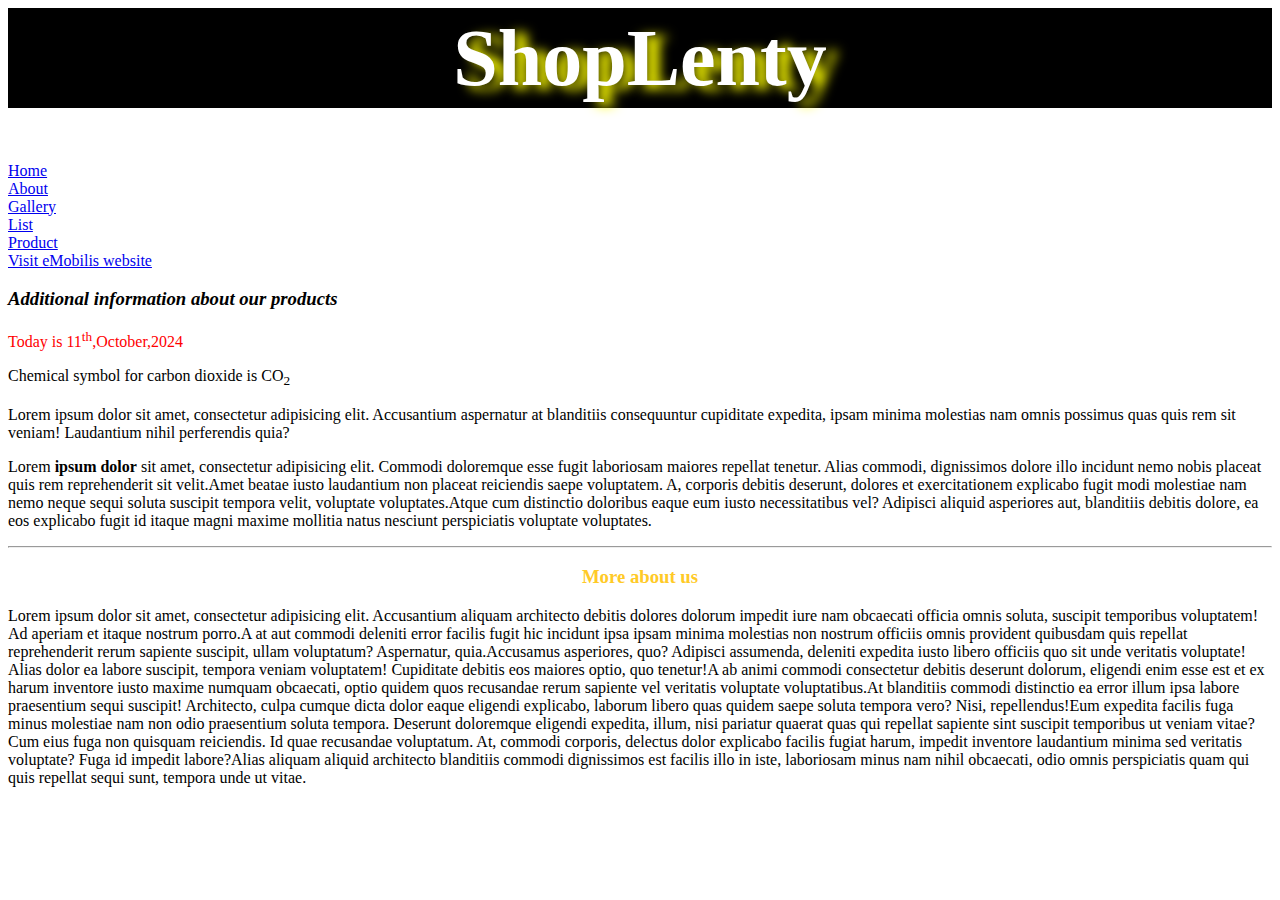
<file: index.html>
<!doctype html>
<html lang="en">
<head>
    <meta charset="UTF-8">
    <meta name="viewport"
          content="width=device-width, user-scalable=no, initial-scale=1.0, maximum-scale=1.0, minimum-scale=1.0">
    <meta http-equiv="X-UA-Compatible" content="ie=edge">
    <title>Homepage</title>
    <link rel="stylesheet" href="css/main.css">
    <link rel="icon" href="assets/home.png">
</head>
<body>

<h1>ShopLenty</h1>
<a href="index.html">Home</a> <br>
<a href="about.html">About</a> <br>
<a href="gallery.html" target="_blank">Gallery</a> <br>
<a href="list.html">List</a> <br>
<a href="product.html" target="_self">Product</a> <br>

<a href="https://www.emobilis.ac.ke/">Visit eMobilis website</a>

<h3><i>Additional information about our products</i></h3>

<p style="color: red">Today is 11<sup>th</sup>,October,2024</p>
<p>Chemical symbol for carbon dioxide is CO<sub>2</sub></p>
<p>Lorem ipsum dolor sit amet, consectetur adipisicing elit. Accusantium aspernatur at blanditiis consequuntur cupiditate expedita, ipsam minima molestias nam omnis possimus quas quis rem sit veniam! Laudantium nihil perferendis quia?</p>

<p><span>Lorem <b>ipsum dolor</b> sit amet, consectetur adipisicing elit. Commodi doloremque esse fugit laboriosam maiores repellat tenetur. Alias commodi, dignissimos dolore illo incidunt nemo nobis placeat quis rem reprehenderit sit velit.</span><span>Amet beatae iusto laudantium non placeat reiciendis saepe voluptatem. A, corporis debitis deserunt, dolores et exercitationem explicabo fugit modi molestiae nam nemo neque sequi soluta suscipit tempora velit, voluptate voluptates.</span><span>Atque cum distinctio doloribus eaque eum iusto necessitatibus vel? Adipisci aliquid asperiores aut, blanditiis debitis dolore, ea eos explicabo fugit id itaque magni maxime mollitia natus nesciunt perspiciatis voluptate voluptates.</span></p>
<hr>
<h3 style="color: #ffca27;text-align:center">More about us</h3>
<p><span>Lorem ipsum dolor sit amet, consectetur adipisicing elit. Accusantium aliquam architecto debitis dolores dolorum impedit iure nam obcaecati officia omnis soluta, suscipit temporibus voluptatem! Ad aperiam et itaque nostrum porro.</span><span>A at aut commodi deleniti error facilis fugit hic incidunt ipsa ipsam minima molestias non nostrum officiis omnis provident quibusdam quis repellat reprehenderit rerum sapiente suscipit, ullam voluptatum? Aspernatur, quia.</span><span>Accusamus asperiores, quo? Adipisci assumenda, deleniti expedita iusto libero officiis quo sit unde veritatis voluptate! Alias dolor ea labore suscipit, tempora veniam voluptatem! Cupiditate debitis eos maiores optio, quo tenetur!</span><span>A ab animi commodi consectetur debitis deserunt dolorum, eligendi enim esse est et ex harum inventore iusto maxime numquam obcaecati, optio quidem quos recusandae rerum sapiente vel veritatis voluptate voluptatibus.</span><span>At blanditiis commodi distinctio ea error illum ipsa labore praesentium sequi suscipit! Architecto, culpa cumque dicta dolor eaque eligendi explicabo, laborum libero quas quidem saepe soluta tempora vero? Nisi, repellendus!</span><span>Eum expedita facilis fuga minus molestiae nam non odio praesentium soluta tempora. Deserunt doloremque eligendi expedita, illum, nisi pariatur quaerat quas qui repellat sapiente sint suscipit temporibus ut veniam vitae?</span><span>Cum eius fuga non quisquam reiciendis. Id quae recusandae voluptatum. At, commodi corporis, delectus dolor explicabo facilis fugiat harum, impedit inventore laudantium minima sed veritatis voluptate? Fuga id impedit labore?</span><span>Alias aliquam aliquid architecto blanditiis commodi dignissimos est facilis illo in iste, laboriosam minus nam nihil obcaecati, odio omnis perspiciatis quam qui quis repellat sequi sunt, tempora unde ut vitae.</span></p>

</body>
</html>
</file>
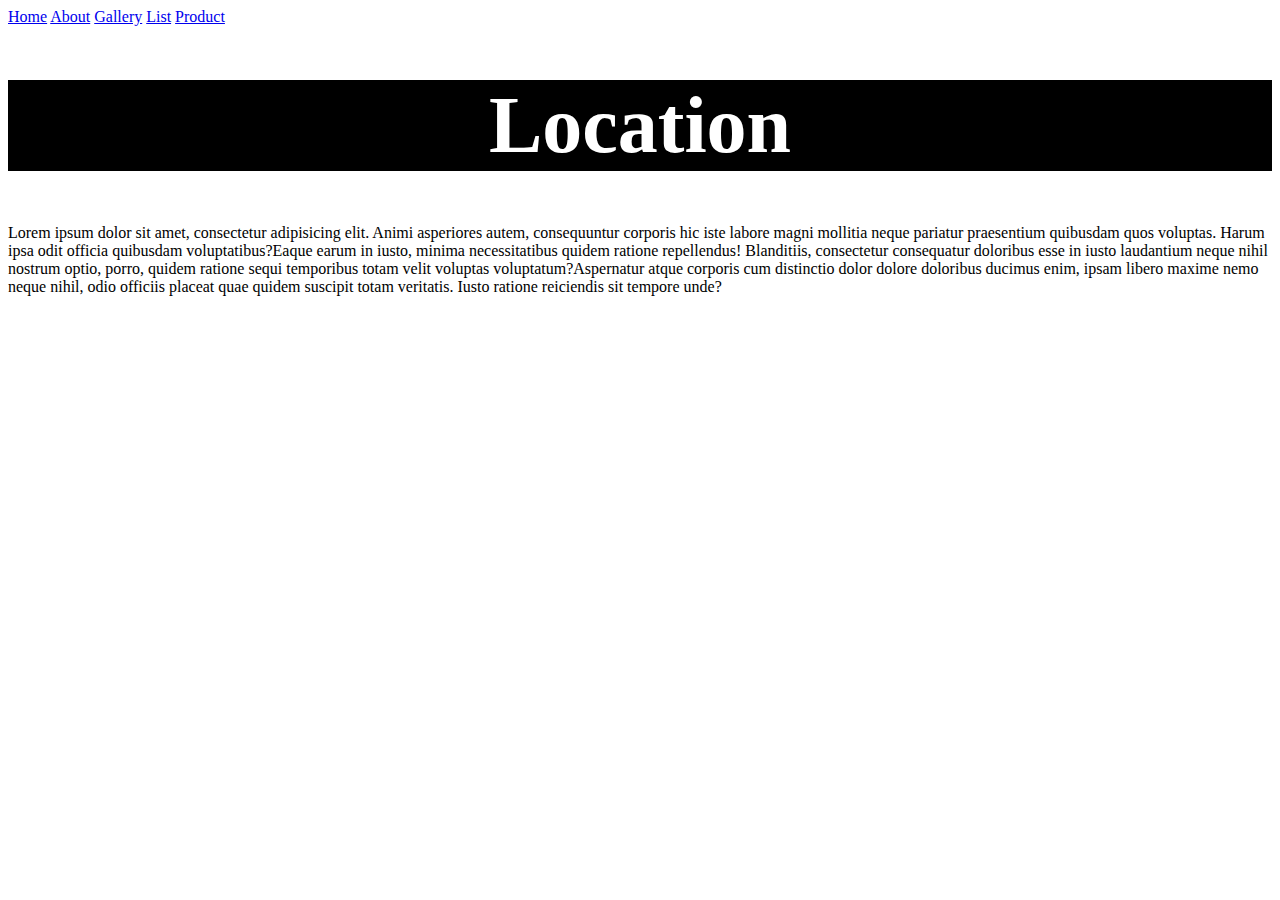
<file: about.html>
<!doctype html>
<html lang="en">
<head>
    <meta charset="UTF-8">
    <meta name="viewport"
          content="width=device-width, user-scalable=no, initial-scale=1.0, maximum-scale=1.0, minimum-scale=1.0">
    <meta http-equiv="X-UA-Compatible" content="ie=edge">
    <title>About page</title>
  <style>
    h1{
      background-color: black;
      color: white;
      text-align: center;
      font-size: 80px;
      font-weight: bolder;
    }
  </style>
</head>
<body>
<a href="index.html">Home</a>
<a href="about.html">About</a>
<a href="gallery.html">Gallery</a>
<a href="list.html">List</a>
<a href="product.html">Product</a>
<h1>Location</h1>
<p><span>Lorem ipsum dolor sit amet, consectetur adipisicing elit. Animi asperiores autem, consequuntur corporis hic iste labore magni mollitia neque pariatur praesentium quibusdam quos voluptas. Harum ipsa odit officia quibusdam voluptatibus?</span><span>Eaque earum in iusto, minima necessitatibus quidem ratione repellendus! Blanditiis, consectetur consequatur doloribus esse in iusto laudantium neque nihil nostrum optio, porro, quidem ratione sequi temporibus totam velit voluptas voluptatum?</span><span>Aspernatur atque corporis cum distinctio dolor dolore doloribus ducimus enim, ipsam libero maxime nemo neque nihil, odio officiis placeat quae quidem suscipit totam veritatis. Iusto ratione reiciendis sit tempore unde?</span></p>
<iframe src="https://www.google.com/maps/embed?pb=!1m18!1m12!1m3!1d3609.6981531804695!2d36.7981406744828!3d-1.264755435601946!2m3!1f0!2f0!3f0!3m2!1i1024!2i768!4f13.1!3m3!1m2!1s0x182f1791a3266197%3A0x1b878049a1937f81!2sKipro%20Center%20Dental%20Clinic!5e1!3m2!1sen!2ske!4v1728977211794!5m2!1sen!2ske" width="100%" height="450" style="border:0;" allowfullscreen="" loading="lazy" referrerpolicy="no-referrer-when-downgrade"></iframe>
</body>
</html>
</file>
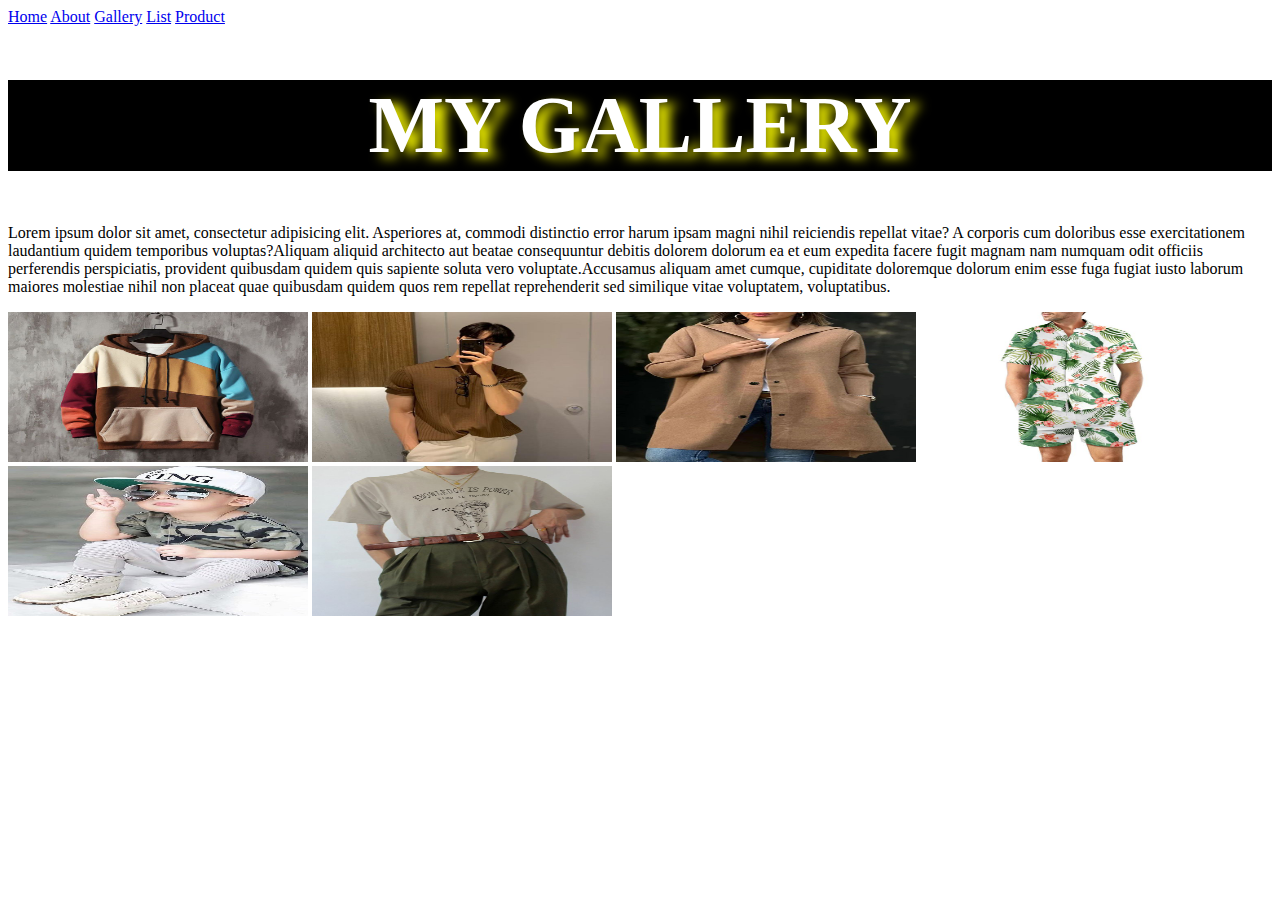
<file: gallery.html>
<!doctype html>
<html lang="en">
<head>
    <meta charset="UTF-8">
    <meta name="viewport"
          content="width=device-width, user-scalable=no, initial-scale=1.0, maximum-scale=1.0, minimum-scale=1.0">
    <meta http-equiv="X-UA-Compatible" content="ie=edge">
    <title>Gallery page</title>
    <link rel="stylesheet" href="css/style.css">
    <link rel="icon" href="assets/gallery.png">
</head>
<body>

<a href="index.html">Home</a>
<a href="about.html">About</a>
<a href="gallery.html">Gallery</a>
<a href="list.html">List</a>
<a href="product.html">Product</a>
<h1>
    MY GALLERY
</h1>

<p>
    <span>Lorem ipsum dolor sit amet, consectetur adipisicing elit. Asperiores at, commodi distinctio error harum ipsam magni nihil reiciendis repellat vitae? A corporis cum doloribus esse exercitationem laudantium quidem temporibus voluptas?</span><span>Aliquam aliquid architecto aut beatae consequuntur debitis dolorem dolorum ea et eum expedita facere fugit magnam nam numquam odit officiis perferendis perspiciatis, provident quibusdam quidem quis sapiente soluta vero voluptate.</span><span>Accusamus aliquam amet cumque, cupiditate doloremque dolorum enim esse fuga fugiat iusto laborum maiores molestiae nihil non placeat quae quibusdam quidem quos rem repellat reprehenderit sed similique vitae voluptatem, voluptatibus.</span>
</p>

<img src="assets/pic2.jpeg" alt="">
<img src="assets/pic3.jpeg" alt="">
<img src="assets/pic6.jpeg" alt="">
<img src="assets/pic1.jpeg" alt="">
<img src="assets/pic4.jpeg" alt="">
<img src="assets/pic5.jpeg" alt="">
</body>
</html>
</file>
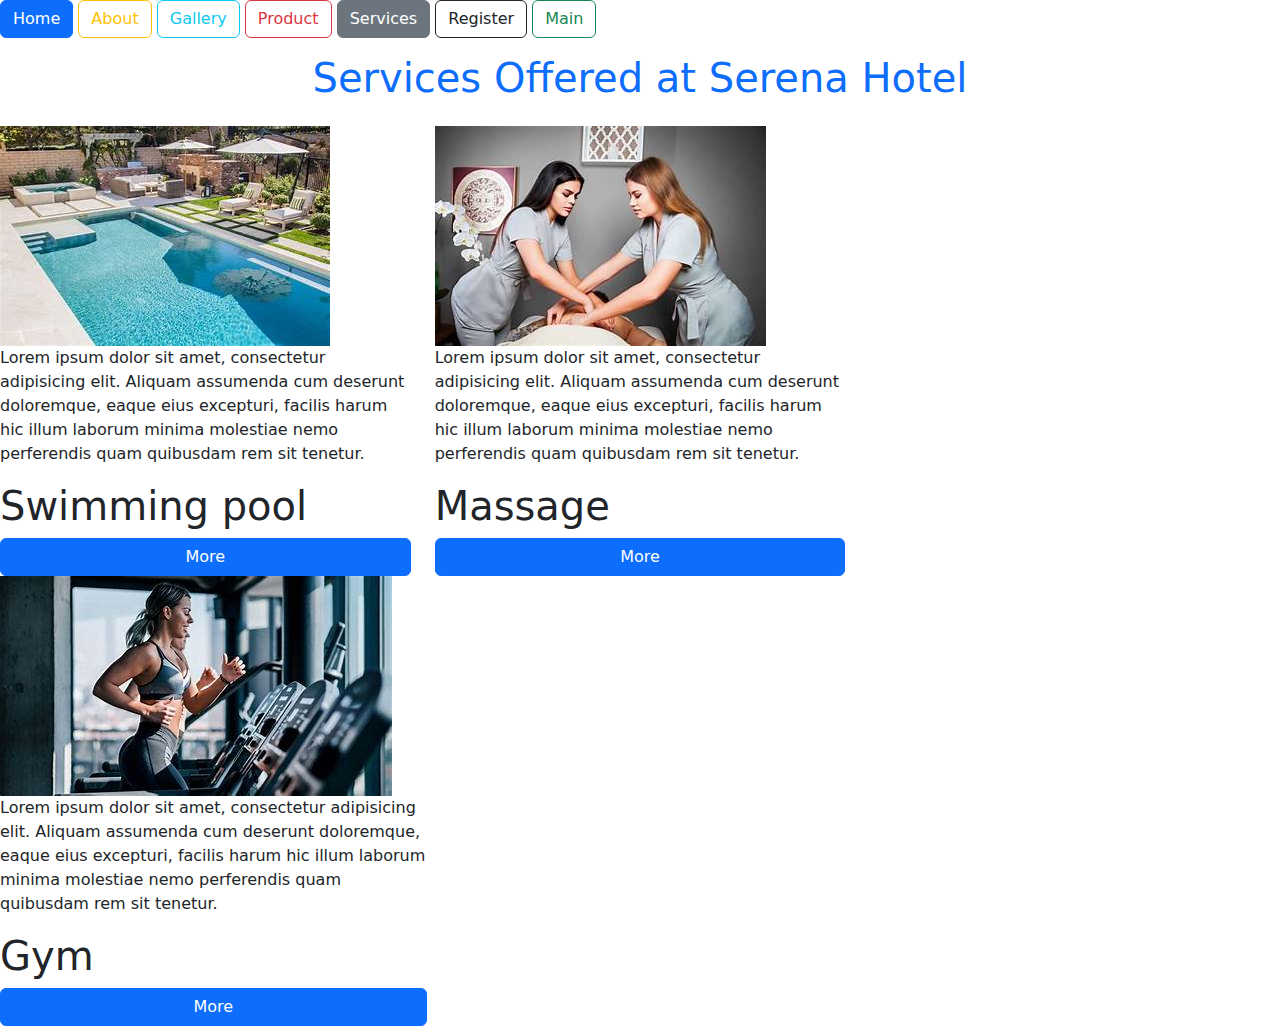
<file: landingpage.html>
<!doctype html>
<html lang="en">
<head>
    <meta charset="UTF-8">
    <meta name="viewport"
          content="width=device-width, user-scalable=no, initial-scale=1.0, maximum-scale=1.0, minimum-scale=1.0">
    <meta http-equiv="X-UA-Compatible" content="ie=edge">
    <title>Document</title>
    <link rel="stylesheet" href="bootstrap/css/bootstrap.min.css">
    <script src="bootstrap/js/bootstrap.min.js"></script>
</head>
<body>

<a href="index.html" class="btn btn-primary">Home</a>
<a href="about.html" class="btn btn-outline-warning">About</a>
<a href="gallery.html" class="btn btn-outline-info">Gallery</a>
<a href="product.html" class="btn btn-outline-danger">Product</a>
<a href="services.html" class="btn btn-secondary">Services</a>
<a href="register.html" class="btn btn-outline-dark">Register</a>
<a href="main.html" class="btn btn-outline-success">Main</a>

<h1 class="text-center text-primary mt-3 mb-4">Services Offered at Serena Hotel</h1>
<div class="row">

<div class="col-4">
    <img src="assets/img_1.png" alt="">
    <p>Lorem ipsum dolor sit amet, consectetur adipisicing elit. Aliquam assumenda cum deserunt doloremque, eaque eius excepturi, facilis harum hic illum laborum minima molestiae nemo perferendis quam quibusdam rem sit tenetur.
    </p>
    <h1>Swimming pool</h1>
    <div class="d-grid">
        <button class="btn btn-primary">More</button>
    </div>
    </div>

    <div class="col-4">
    <img src="assets/img_2.png" alt="">
    <p>Lorem ipsum dolor sit amet, consectetur adipisicing elit. Aliquam assumenda cum deserunt doloremque, eaque eius excepturi, facilis harum hic illum laborum minima molestiae nemo perferendis quam quibusdam rem sit tenetur.
    </p>
    <h1>Massage</h1>
    <div class="d-grid">
        <button class="btn btn-primary">More</button>
    </div>
    </div>
    </div>

     <div class="col-4">
    <img src="assets/img_3.png" alt="">
    <p>Lorem ipsum dolor sit amet, consectetur adipisicing elit. Aliquam assumenda cum deserunt doloremque, eaque eius excepturi, facilis harum hic illum laborum minima molestiae nemo perferendis quam quibusdam rem sit tenetur.
    </p>
    <h1>Gym</h1>
    <div class="d-grid">
        <button class="btn btn-primary">More</button>
    </div>
    </div>
    </div>


</div>
</body>
</html>
</file>
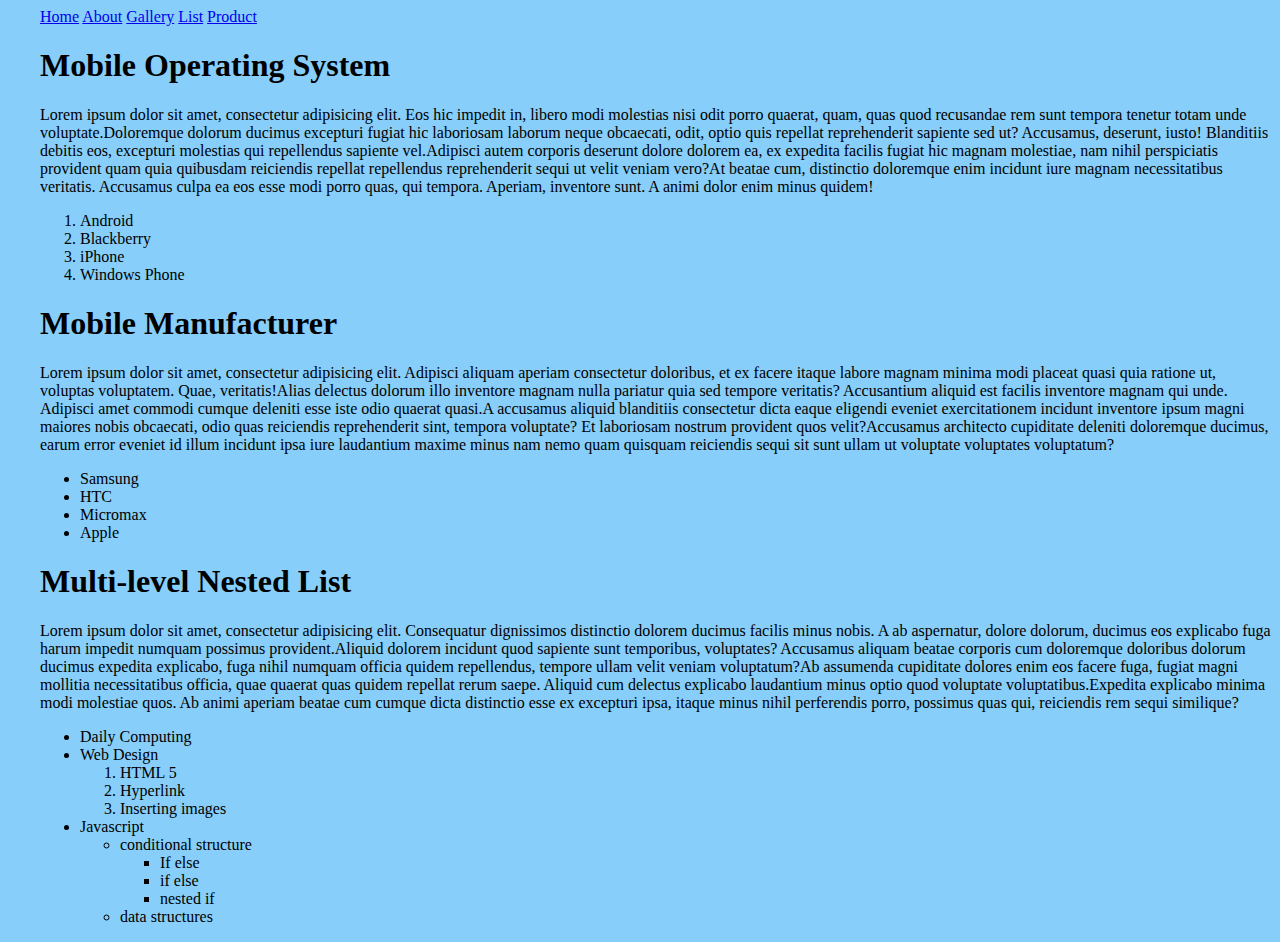
<file: list.html>
<!doctype html>
<html lang="en">
<head>
    <meta charset="UTF-8">
    <meta name="viewport"
          content="width=device-width, user-scalable=no, initial-scale=1.0, maximum-scale=1.0, minimum-scale=1.0">
    <meta http-equiv="X-UA-Compatible" content="ie=edge">
    <title>List</title>
  <link rel="icon" href="assets/list.png">
  <style>
    body{
      background-color: lightskyblue;
      margin-left: 40px;
    }
  </style>
</head>
<body>

<a href="index.html">Home</a>
<a href="about.html">About</a>
<a href="gallery.html">Gallery</a>
<a href="list.html">List</a>
<a href="product.html">Product</a>

<h1>Mobile Operating System</h1>
<p><span>Lorem ipsum dolor sit amet, consectetur adipisicing elit. Eos hic impedit in, libero modi molestias nisi odit porro quaerat, quam, quas quod recusandae rem sunt tempora tenetur totam unde voluptate.</span><span>Doloremque dolorum ducimus excepturi fugiat hic laboriosam laborum neque obcaecati, odit, optio quis repellat reprehenderit sapiente sed ut? Accusamus, deserunt, iusto! Blanditiis debitis eos, excepturi molestias qui repellendus sapiente vel.</span><span>Adipisci autem corporis deserunt dolore dolorem ea, ex expedita facilis fugiat hic magnam molestiae, nam nihil perspiciatis provident quam quia quibusdam reiciendis repellat repellendus reprehenderit sequi ut velit veniam vero?</span><span>At beatae cum, distinctio doloremque enim incidunt iure magnam necessitatibus veritatis. Accusamus culpa ea eos esse modi porro quas, qui tempora. Aperiam, inventore sunt. A animi dolor enim minus quidem!</span></p>

<ol>
  <li>Android</li>
  <li>Blackberry</li>
  <li>iPhone</li>
  <li>Windows Phone</li>
</ol>

<h1>Mobile Manufacturer</h1>
<p><span>Lorem ipsum dolor sit amet, consectetur adipisicing elit. Adipisci aliquam aperiam consectetur doloribus, et ex facere itaque labore magnam minima modi placeat quasi quia ratione ut, voluptas voluptatem. Quae, veritatis!</span><span>Alias delectus dolorum illo inventore magnam nulla pariatur quia sed tempore veritatis? Accusantium aliquid est facilis inventore magnam qui unde. Adipisci amet commodi cumque deleniti esse iste odio quaerat quasi.</span><span>A accusamus aliquid blanditiis consectetur dicta eaque eligendi eveniet exercitationem incidunt inventore ipsum magni maiores nobis obcaecati, odio quas reiciendis reprehenderit sint, tempora voluptate? Et laboriosam nostrum provident quos velit?</span><span>Accusamus architecto cupiditate deleniti doloremque ducimus, earum error eveniet id illum incidunt ipsa iure laudantium maxime minus nam nemo quam quisquam reiciendis sequi sit sunt ullam ut voluptate voluptates voluptatum?</span></p>

<ul>
  <li>Samsung</li>
  <li>HTC</li>
  <li>Micromax</li>
  <li>Apple</li>
</ul>

<h1>Multi-level Nested List</h1>
<p><span>Lorem ipsum dolor sit amet, consectetur adipisicing elit. Consequatur dignissimos distinctio dolorem ducimus facilis minus nobis. A ab aspernatur, dolore dolorum, ducimus eos explicabo fuga harum impedit numquam possimus provident.</span><span>Aliquid dolorem incidunt quod sapiente sunt temporibus, voluptates? Accusamus aliquam beatae corporis cum doloremque doloribus dolorum ducimus expedita explicabo, fuga nihil numquam officia quidem repellendus, tempore ullam velit veniam voluptatum?</span><span>Ab assumenda cupiditate dolores enim eos facere fuga, fugiat magni mollitia necessitatibus officia, quae quaerat quas quidem repellat rerum saepe. Aliquid cum delectus explicabo laudantium minus optio quod voluptate voluptatibus.</span><span>Expedita explicabo minima modi molestiae quos. Ab animi aperiam beatae cum cumque dicta distinctio esse ex excepturi ipsa, itaque minus nihil perferendis porro, possimus quas qui, reiciendis rem sequi similique?</span></p>
<ul>
  <li>Daily Computing</li>
  <li>Web Design
    <ol>
      <li>HTML 5</li>
      <li>Hyperlink</li>
      <li>Inserting images</li>
    </ol>
  </li>
  <li>Javascript
    <ul>
      <li>conditional structure
        <ul>
          <li>If else</li>
          <li>if else</li>
          <li>nested if</li>
        </ul>
      
      </li>
      <li>data structures</li>
    </ul>
  </li>
</ul>
</body>
</html>
</file>
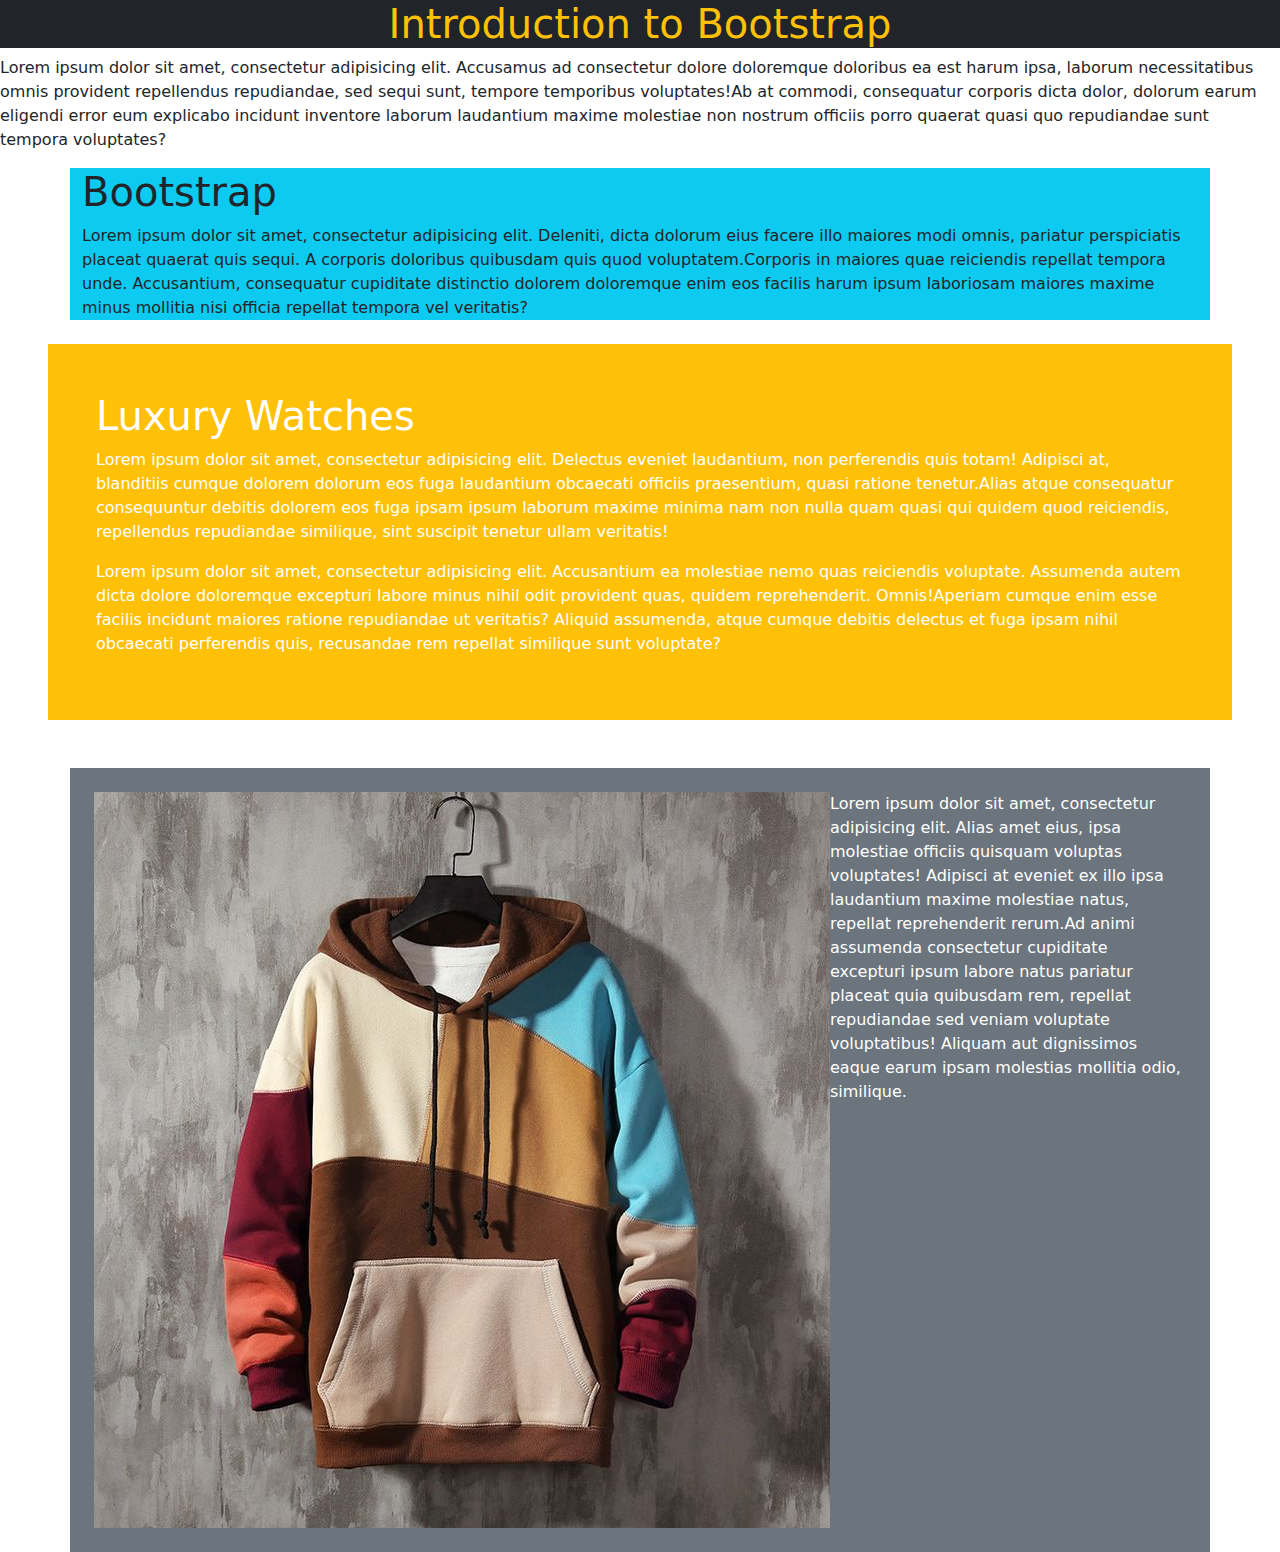
<file: main.html>
<!doctype html>
<html lang="en">
<head>
    <meta charset="UTF-8">
    <meta name="viewport"
          content="width=device-width, user-scalable=no, initial-scale=1.0, maximum-scale=1.0, minimum-scale=1.0">
    <meta http-equiv="X-UA-Compatible" content="ie=edge">
    <title>Document</title>
    <link rel="stylesheet" href="bootstrap/css/bootstrap.min.css">
    <script src="bootstrap/js/bootstrap.min.js"></script>
</head>
<body>
<h1 class="text-warning text-center bg-dark">Introduction to Bootstrap</h1>
<p class="text-dark"><span>Lorem ipsum dolor sit amet, consectetur adipisicing elit. Accusamus ad consectetur dolore
    doloremque doloribus ea est harum ipsa, laborum necessitatibus omnis provident repellendus repudiandae, sed sequi
    sunt, tempore temporibus voluptates!</span><span>Ab at commodi, consequatur corporis dicta dolor, dolorum earum
    eligendi error eum explicabo incidunt inventore laborum laudantium maxime molestiae non nostrum officiis porro
    quaerat quasi quo repudiandae sunt tempora voluptates?</span></p>

<div class="bg-info container">
    <h1>Bootstrap</h1>
    <p><span>Lorem ipsum dolor sit amet, consectetur adipisicing elit. Deleniti, dicta dolorum eius facere illo maiores
        modi omnis, pariatur perspiciatis placeat quaerat quis sequi. A corporis doloribus quibusdam
        quis quod voluptatem.</span><span>Corporis in maiores quae reiciendis repellat tempora unde. Accusantium,
        consequatur cupiditate distinctio dolorem doloremque enim eos facilis harum ipsum laboriosam maiores maxime
        minus mollitia nisi officia repellat tempora vel veritatis?</span></p>
</div>
    <div class="bg-warning text-white mt-4 ms-5 me-5 mb-5 p-5">
        <h1>Luxury Watches</h1>
        <p><span>Lorem ipsum dolor sit amet, consectetur adipisicing elit. Delectus eveniet laudantium, non perferendis
            quis totam! Adipisci at, blanditiis cumque dolorem dolorum eos fuga laudantium obcaecati officiis
            praesentium, quasi ratione tenetur.</span><span>Alias atque consequatur consequuntur debitis dolorem eos
            fuga ipsam ipsum laborum maxime minima nam non nulla quam quasi qui quidem quod reiciendis, repellendus
            repudiandae similique, sint suscipit tenetur ullam veritatis!</span></p>
        <p><span>Lorem ipsum dolor sit amet, consectetur adipisicing elit. Accusantium ea molestiae nemo quas reiciendis
            voluptate. Assumenda autem dicta dolore doloremque excepturi labore minus nihil odit provident quas, quidem
            reprehenderit. Omnis!</span><span>Aperiam cumque enim esse facilis incidunt maiores ratione repudiandae ut
            veritatis? Aliquid assumenda, atque cumque debitis delectus et fuga ipsam nihil obcaecati perferendis quis,
            recusandae rem repellat similique sunt voluptate?</span></p>

    </div>

<div class="bg-secondary container text-white p-4 d-flex">
    <img src="assets/pic2.jpeg" alt="">
    <p><span>Lorem ipsum dolor sit amet, consectetur adipisicing elit. Alias amet eius, ipsa molestiae officiis quisquam voluptas voluptates! Adipisci at eveniet ex illo ipsa laudantium maxime molestiae natus, repellat reprehenderit rerum.</span><span>Ad animi assumenda consectetur cupiditate excepturi ipsum labore natus pariatur placeat quia quibusdam rem, repellat repudiandae sed veniam voluptate voluptatibus! Aliquam aut dignissimos eaque earum ipsam molestias mollitia odio, similique.</span>
    </p>
</div>

</body>
</html>
</file>
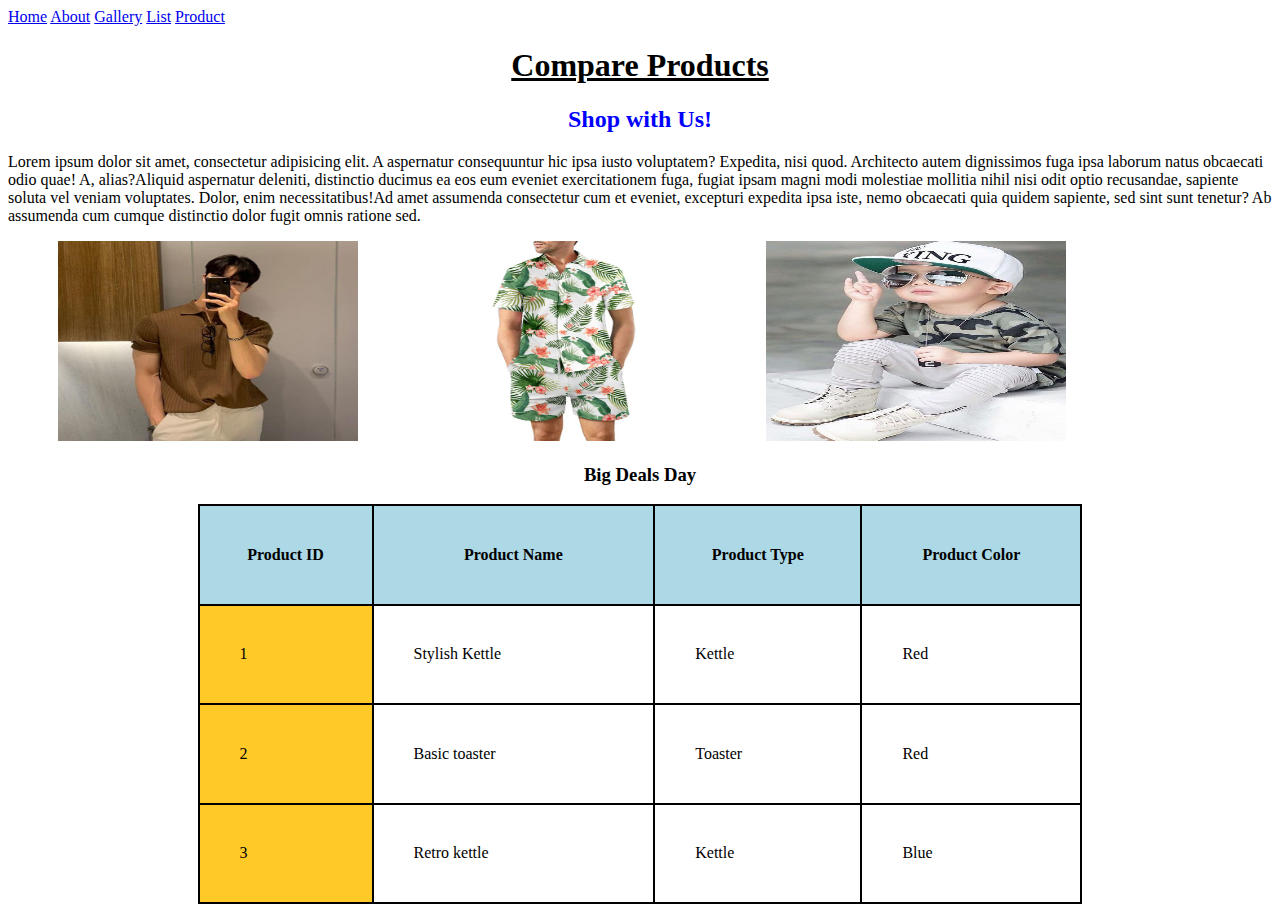
<file: product.html>
<!doctype html>
<html lang="en">
<head>
    <meta charset="UTF-8">
    <meta name="viewport"
          content="width=device-width, user-scalable=no, initial-scale=1.0, maximum-scale=1.0, minimum-scale=1.0">
    <meta http-equiv="X-UA-Compatible" content="ie=edge">
    <title>Product page</title>
    <link rel="icon" href="assets/product.png">

    <style>
        img{
            width: 300px;
            height: 200px;
            margin-left: 50px;
        }
        h3{
            text-align: center;
        }
        table,th,td{
            border: 2px solid black;
            border-collapse: collapse;
        }
        table{
            width: 70%;
            height: 400px;
            margin: auto;
        }
        td{
            padding-left: 40px;
        }
        .one{
            background-color: #ffca27;
        }
    </style>

</head>
<body>

<a href="index.html">Home</a>
<a href="about.html">About</a>
<a href="gallery.html">Gallery</a>
<a href="list.html">List</a>
<a href="product.html">Product</a>

<h1 style="text-align: center; text-decoration: underline">Compare Products</h1>
<h2 style="color: blue; text-align: center">Shop with Us!</h2>
<p>
    <span>Lorem ipsum dolor sit amet, consectetur adipisicing elit. A aspernatur consequuntur hic ipsa iusto voluptatem? Expedita, nisi quod. Architecto autem dignissimos fuga ipsa laborum natus obcaecati odio quae! A, alias?</span><span>Aliquid aspernatur deleniti, distinctio ducimus ea eos eum eveniet exercitationem fuga, fugiat ipsam magni modi molestiae mollitia nihil nisi odit optio recusandae, sapiente soluta vel veniam voluptates. Dolor, enim necessitatibus!</span><span>Ad amet assumenda consectetur cum et eveniet, excepturi expedita ipsa iste, nemo obcaecati quia quidem sapiente, sed sint sunt tenetur? Ab assumenda cum cumque distinctio dolor fugit omnis ratione sed.</span>
    
</p>

<img src="assets/pic3.jpeg" alt="">
<img src="assets/pic1.jpeg" alt="">
<img src="assets/pic4.jpeg" alt="">

<h3>Big Deals Day</h3>
<table>
    <tr style="background-color: lightblue">
        <th>Product ID</th>
        <th>Product Name</th>
        <th>Product Type</th>
        <th>Product Color</th>
    </tr>

    <tr>
        <td class="one">1</td>
        <td>Stylish Kettle</td>
        <td>Kettle</td>
        <td>Red</td>
    </tr>

       <tr>
        <td class="one">2</td>
        <td>Basic toaster</td>
        <td>Toaster</td>
        <td>Red</td>
    </tr>

       <tr>
        <td class="one">3</td>
        <td>Retro kettle</td>
        <td>Kettle</td>
        <td>Blue</td>
    </tr>

</table>

</body>
</html>
</file>
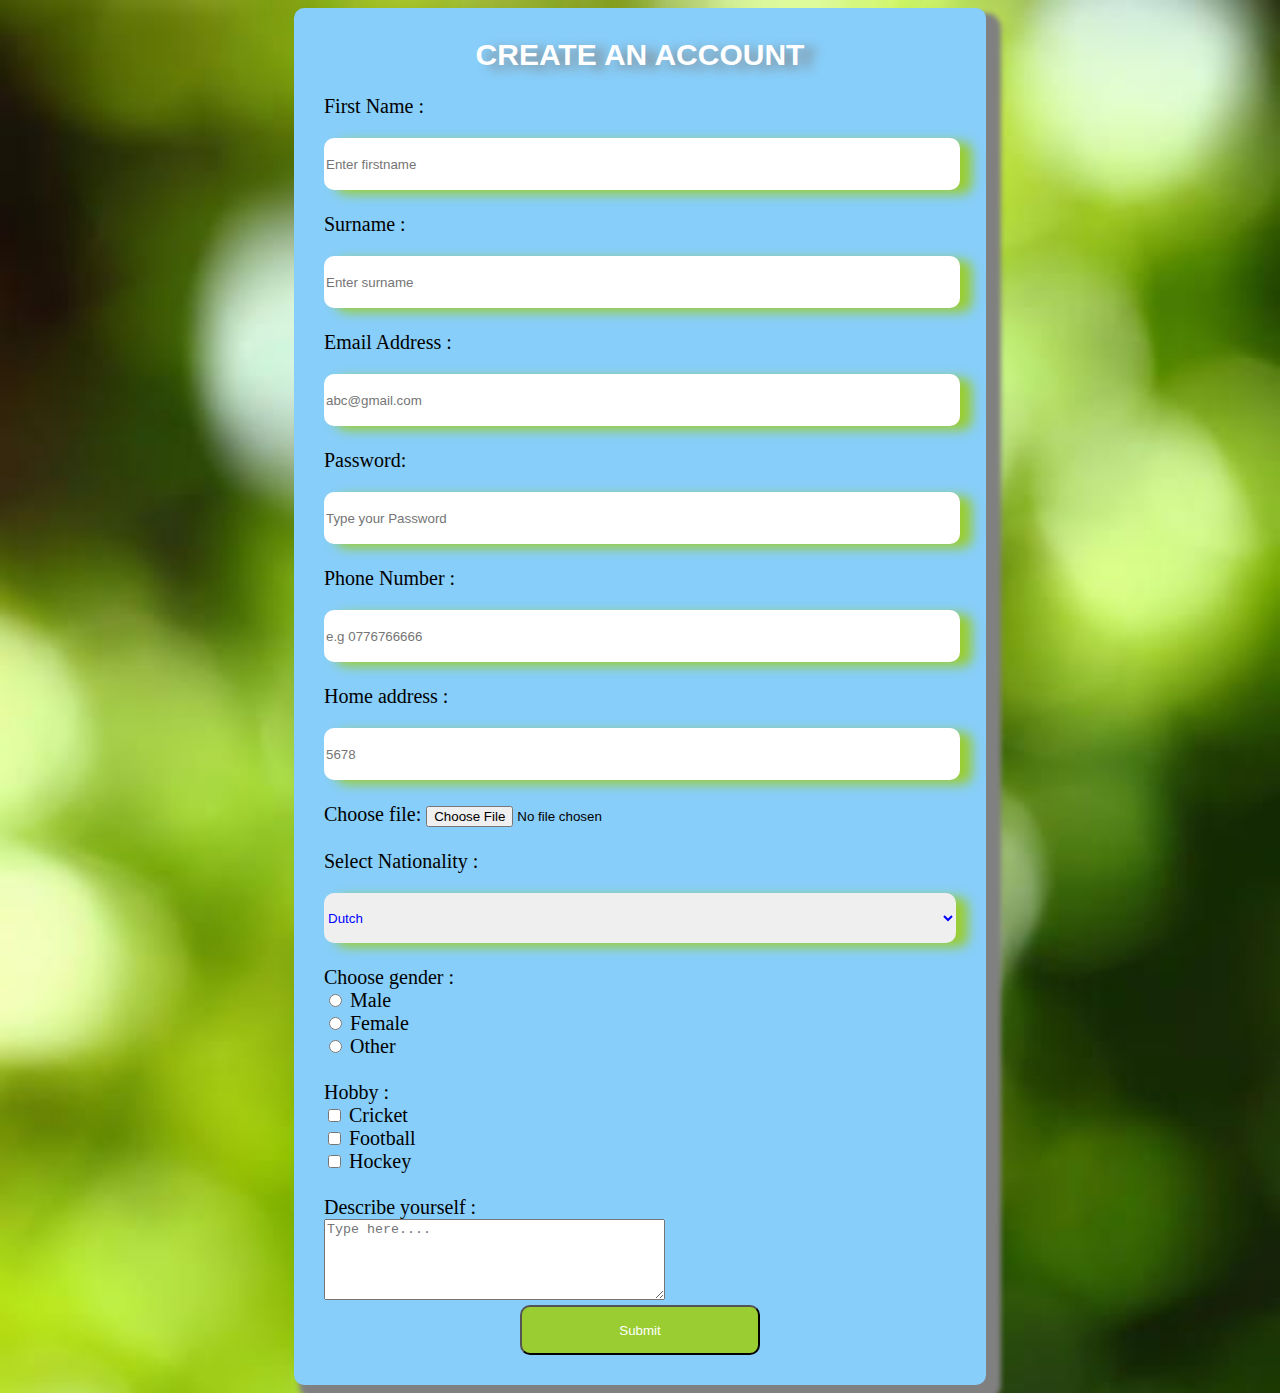
<file: register.html>
<!doctype html>
<html lang="en">
<head>
    <meta charset="UTF-8">
    <meta name="viewport"
          content="width=device-width, user-scalable=no, initial-scale=1.0, maximum-scale=1.0, minimum-scale=1.0">
    <meta http-equiv="X-UA-Compatible" content="ie=edge">
    <title>Register page</title>
    <link rel="stylesheet" href="css/register.css">
    <style>
        body{
            background-image: url("assets/back.jpeg");
            background-repeat: no-repeat;
            background-size: cover;
        }
    </style>
</head>
<body>

<form action="">
    <legend>CREATE AN ACCOUNT</legend>
    <br>

    <label for="fname">First Name :</label>
    <input type="text" id="fname" placeholder="Enter firstname" required="required"> <br><br>

    <label for="sname">Surname :</label>
    <input type="text" id="sname" placeholder="Enter surname" required="required"> <br><br>

    <label for="email">Email Address :</label>
    <input type="email" id="email" placeholder="abc@gmail.com" required="required"> <br><br>

    <label for="password">Password:</label>
    <input type="password" id="password" placeholder="Type your Password" required="required"> <br><br>

    <label for="phone">Phone Number :</label>
    <input type="text" id="phone" placeholder="e.g 0776766666" required="required"> <br><br>

    <label for="address">Home address :</label>
    <input type="text" id="address" placeholder="5678" required="required"> <br><br>

    <label for="file">Choose file:</label>
    <input type="file" id="file" placeholder="Choose File" required="required"> <br><br>

    <label for="nationality">Select Nationality :</label>
    <select name="" id="nationality">
        <option value="" disabled="disabled">--Choose nationality--</option>
        <option value="">Dutch</option>
        <option value="">German</option>
        <option value="">Italian</option>
    </select>
    <br><br>

    <label>Choose gender :</label> <br>
    <input type="radio" id="male">
    <label for="male">Male</label> <br>

    <input type="radio" id="female">
    <label for="female">Female</label> <br>

    <input type="radio" id="other">
    <label for="other">Other</label> <br><br>

    <label> Hobby :</label> <br>
    <input type="checkbox" id="cricket">
    <label for="cricket">Cricket</label> <br>

    <input type="checkbox" id="football">
    <label for="football">Football</label> <br>

    <input type="checkbox" id="hockey">
    <label for="hockey">Hockey</label> <br> <br>

    <label for="message">Describe yourself :</label> <br>
    <textarea name="" id="message" cols="40" rows="5" placeholder="Type here...."></textarea>

    <button type="submit">Submit</button>



</form>

</body>
</html>
</file>
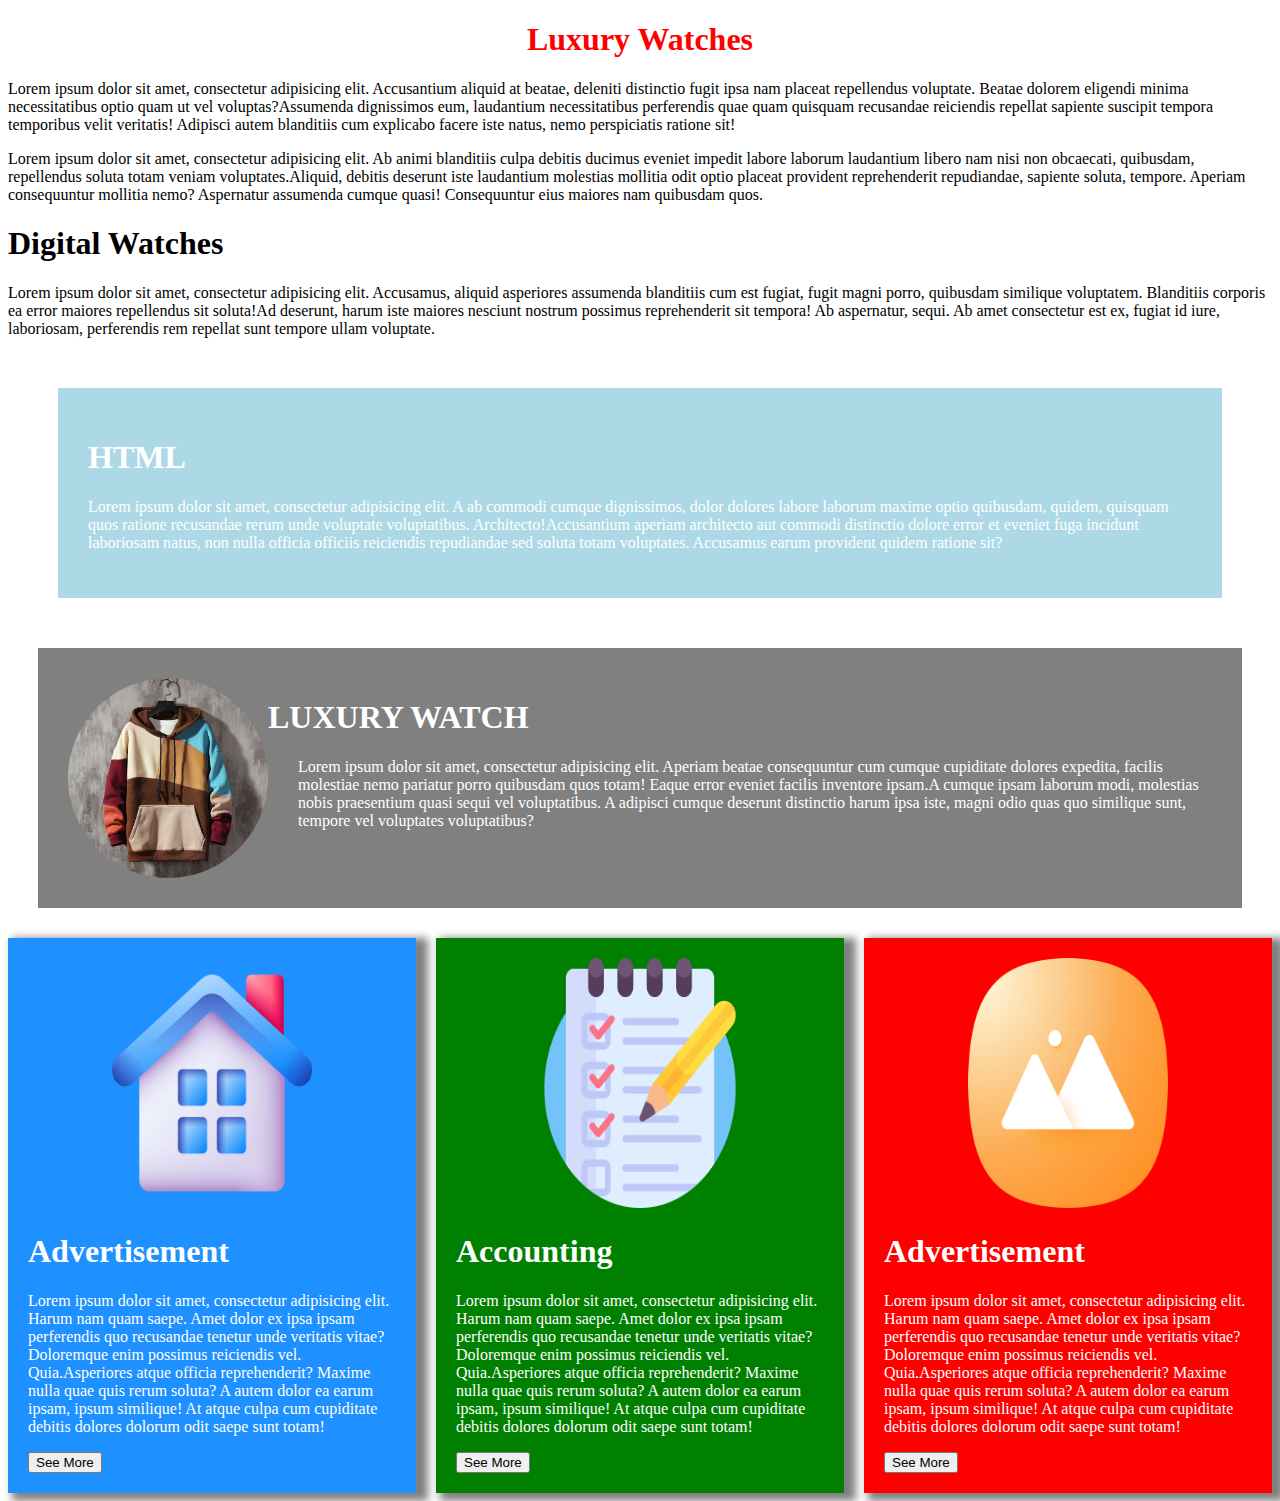
<file: services.html>
<!doctype html>
<html lang="en">
<head>
    <meta charset="UTF-8">
    <meta name="viewport"
          content="width=device-width, user-scalable=no, initial-scale=1.0, maximum-scale=1.0, minimum-scale=1.0">
    <meta http-equiv="X-UA-Compatible" content="ie=edge">
    <title>Services</title>
    <link rel="stylesheet" href="css/services.css">
</head>
<body>

<h1 id="heading1">Luxury Watches</h1>
<p><span>Lorem ipsum dolor sit amet, consectetur adipisicing elit. Accusantium aliquid at beatae, deleniti distinctio fugit ipsa nam placeat repellendus voluptate. Beatae dolorem eligendi minima necessitatibus optio quam ut vel voluptas?</span><span>Assumenda dignissimos eum, laudantium necessitatibus perferendis quae quam quisquam recusandae reiciendis repellat sapiente suscipit tempora temporibus velit veritatis! Adipisci autem blanditiis cum explicabo facere iste natus, nemo perspiciatis ratione sit!</span></p>
<p><span>Lorem ipsum dolor sit amet, consectetur adipisicing elit. Ab animi blanditiis culpa debitis ducimus eveniet impedit labore laborum laudantium libero nam nisi non obcaecati, quibusdam, repellendus soluta totam veniam voluptates.</span><span>Aliquid, debitis deserunt iste laudantium molestias mollitia odit optio placeat provident reprehenderit repudiandae, sapiente soluta, tempore. Aperiam consequuntur mollitia nemo? Aspernatur assumenda cumque quasi! Consequuntur eius maiores nam quibusdam quos.</span></p>

<h1 id="heading2">Digital Watches</h1>
<p><span>Lorem ipsum dolor sit amet, consectetur adipisicing elit. Accusamus, aliquid asperiores assumenda blanditiis cum est fugiat, fugit magni porro, quibusdam similique voluptatem. Blanditiis corporis ea error maiores repellendus sit soluta!</span><span>Ad deserunt, harum iste maiores nesciunt nostrum possimus reprehenderit sit tempora! Ab aspernatur, sequi. Ab amet consectetur est ex, fugiat id iure, laboriosam, perferendis rem repellat sunt tempore ullam voluptate.</span></p>

<div id="mydivision">
    <h1>HTML</h1>
    <p><span>Lorem ipsum dolor sit amet, consectetur adipisicing elit. A ab commodi cumque dignissimos, dolor dolores labore laborum maxime optio quibusdam, quidem, quisquam quos ratione recusandae rerum unde voluptate voluptatibus. Architecto!</span><span>Accusantium aperiam architecto aut commodi distinctio dolore error et eveniet fuga incidunt laboriosam natus, non nulla officia officiis reiciendis repudiandae sed soluta totam voluptates. Accusamus earum provident quidem ratione sit?</span></p>
</div>

<div id="test">
    <img src="assets/pic2.jpeg" alt="">
    <div>
    <h1>LUXURY WATCH</h1>
    <p><span>Lorem ipsum dolor sit amet, consectetur adipisicing elit. Aperiam beatae consequuntur cum cumque cupiditate dolores expedita, facilis molestiae nemo pariatur porro quibusdam quos totam! Eaque error eveniet facilis inventore ipsam.</span><span>A cumque ipsam laborum modi, molestias nobis praesentium quasi sequi vel voluptatibus. A adipisci cumque deserunt distinctio harum ipsa iste, magni odio quas quo similique sunt, tempore vel voluptates voluptatibus?</span></p>
    </div>
</div>

<div id="main">

    <div id="advertisement">
        <center><img src="assets/home.png" alt="" style="width: 200px;height: 250px"></center>
        <h1>Advertisement</h1>
        <p><span>Lorem ipsum dolor sit amet, consectetur adipisicing elit. Harum nam quam saepe. Amet dolor ex ipsa ipsam perferendis quo recusandae tenetur unde veritatis vitae? Doloremque enim possimus reiciendis vel. Quia.</span><span>Asperiores atque officia reprehenderit? Maxime nulla quae quis rerum soluta? A autem dolor ea earum ipsam, ipsum similique! At atque culpa cum cupiditate debitis dolores dolorum odit saepe sunt totam!</span></p>
        <button>See More</button>
    </div>

    <div id="accounting">
        <center><img src="assets/list.png" alt="" style="width: 200px;height: 250px"></center>
        <h1>Accounting</h1>
        <p><span>Lorem ipsum dolor sit amet, consectetur adipisicing elit. Harum nam quam saepe. Amet dolor ex ipsa ipsam perferendis quo recusandae tenetur unde veritatis vitae? Doloremque enim possimus reiciendis vel. Quia.</span><span>Asperiores atque officia reprehenderit? Maxime nulla quae quis rerum soluta? A autem dolor ea earum ipsam, ipsum similique! At atque culpa cum cupiditate debitis dolores dolorum odit saepe sunt totam!</span></p>
        <button>See More</button>
    </div>

    <div id="payment">
        <center><img src="assets/gallery.png" alt="" style="width: 200px;height: 250px"></center>
        <h1>Advertisement</h1>
        <p><span>Lorem ipsum dolor sit amet, consectetur adipisicing elit. Harum nam quam saepe. Amet dolor ex ipsa ipsam perferendis quo recusandae tenetur unde veritatis vitae? Doloremque enim possimus reiciendis vel. Quia.</span><span>Asperiores atque officia reprehenderit? Maxime nulla quae quis rerum soluta? A autem dolor ea earum ipsam, ipsum similique! At atque culpa cum cupiditate debitis dolores dolorum odit saepe sunt totam!</span></p>
        <button>See More</button>
    </div>

</div>

</body>
</html>
</file>
<file: css/main.css>
h1{
    color: #ffffff;
    background-color: black;
    text-align: center;
    font-size: 80px;
    line-height: 100px;
    text-shadow: 12px 4px 12px yellow;
    margin-top: 0px;
}

h1:hover{
    background-color: lightblue;
}
</file>
<file: css/style.css>
h1{
    color: white;
    text-align: center;
    font-size: 80px;
    background-color: black;
    font-weight: bolder;
    text-shadow: 10px 5px 12px yellow;
}

img{
    width: 300px;
    height: 150px;
}

img:hover{
    opacity: 0.8;
}
</file>
<file: css/register.css>
form{
    background-color: lightskyblue;
    width: 50%;
    margin: auto;
    padding: 30px;
    font-size: 20px;
    border-radius: 10px;
    box-shadow: 10px 10px 5px 5px gray;
}

legend{
    text-align: center;
    font-weight: bolder;
    font-family: sans-serif;
    color: white;
    text-shadow: 12px 4px 12px gray;
    font-size: 30px;
}
input[type=text], input[type=password], input[type=email],input[type=tel],input[type=number],select{
    width: 100%;
    height: 50px;
    margin-top: 20px;
    border-radius: 10px;
    box-shadow: 12px 4px 12px yellowgreen;
    border-width: 0;
    color: blue;
}

input[type=text]:focus, input[type=password]:focus, input[type=email]:focus,input[type=tel]:focus,input[type=number]:focus{
    background-color: yellowgreen;
}
button{
    background-color: yellowgreen;
    width: 38%;
    height: 50px;
    border-radius: 10px;
    color: white;
    display: block;
    margin: auto;
}
button:hover{
    background-color: gray;
}
</file>
<file: css/services.css>
#heading1{
    text-align: center;
    color: red;

}

#mydivision{
    background-color: lightblue;
    margin: 50px;
    padding: 30px;
    color: white;

}
#test{
    background-color: grey;
    padding: 30px;
    margin: 30px;
    display: flex;
    color: white;
}

#test p{
    margin-left: 30px;
    margin-top: 20px;
}

#test img{
    border-radius: 300px;
    width: 200px;
    height: 200px;
}
#main{
    display: flex;
}

#advertisement{
    background-color: dodgerblue;
    padding: 20px;
    box-shadow: 8px 4px 8px 4px gray;
    color: white;
}

#accounting{
    background-color: green;
    margin-left: 20px;
    padding: 20px;
    box-shadow: 8px 4px 8px 4px gray;
    color: white;
}

#payment{
    background-color: red;
    margin-left: 20px;
    padding: 20px;
    box-shadow: 8px 4px 8px 4px gray;
    color: white;
}

#advertisement:hover,#accounting:hover,#payment:hover{
    background-color: gray;
}
</file>
